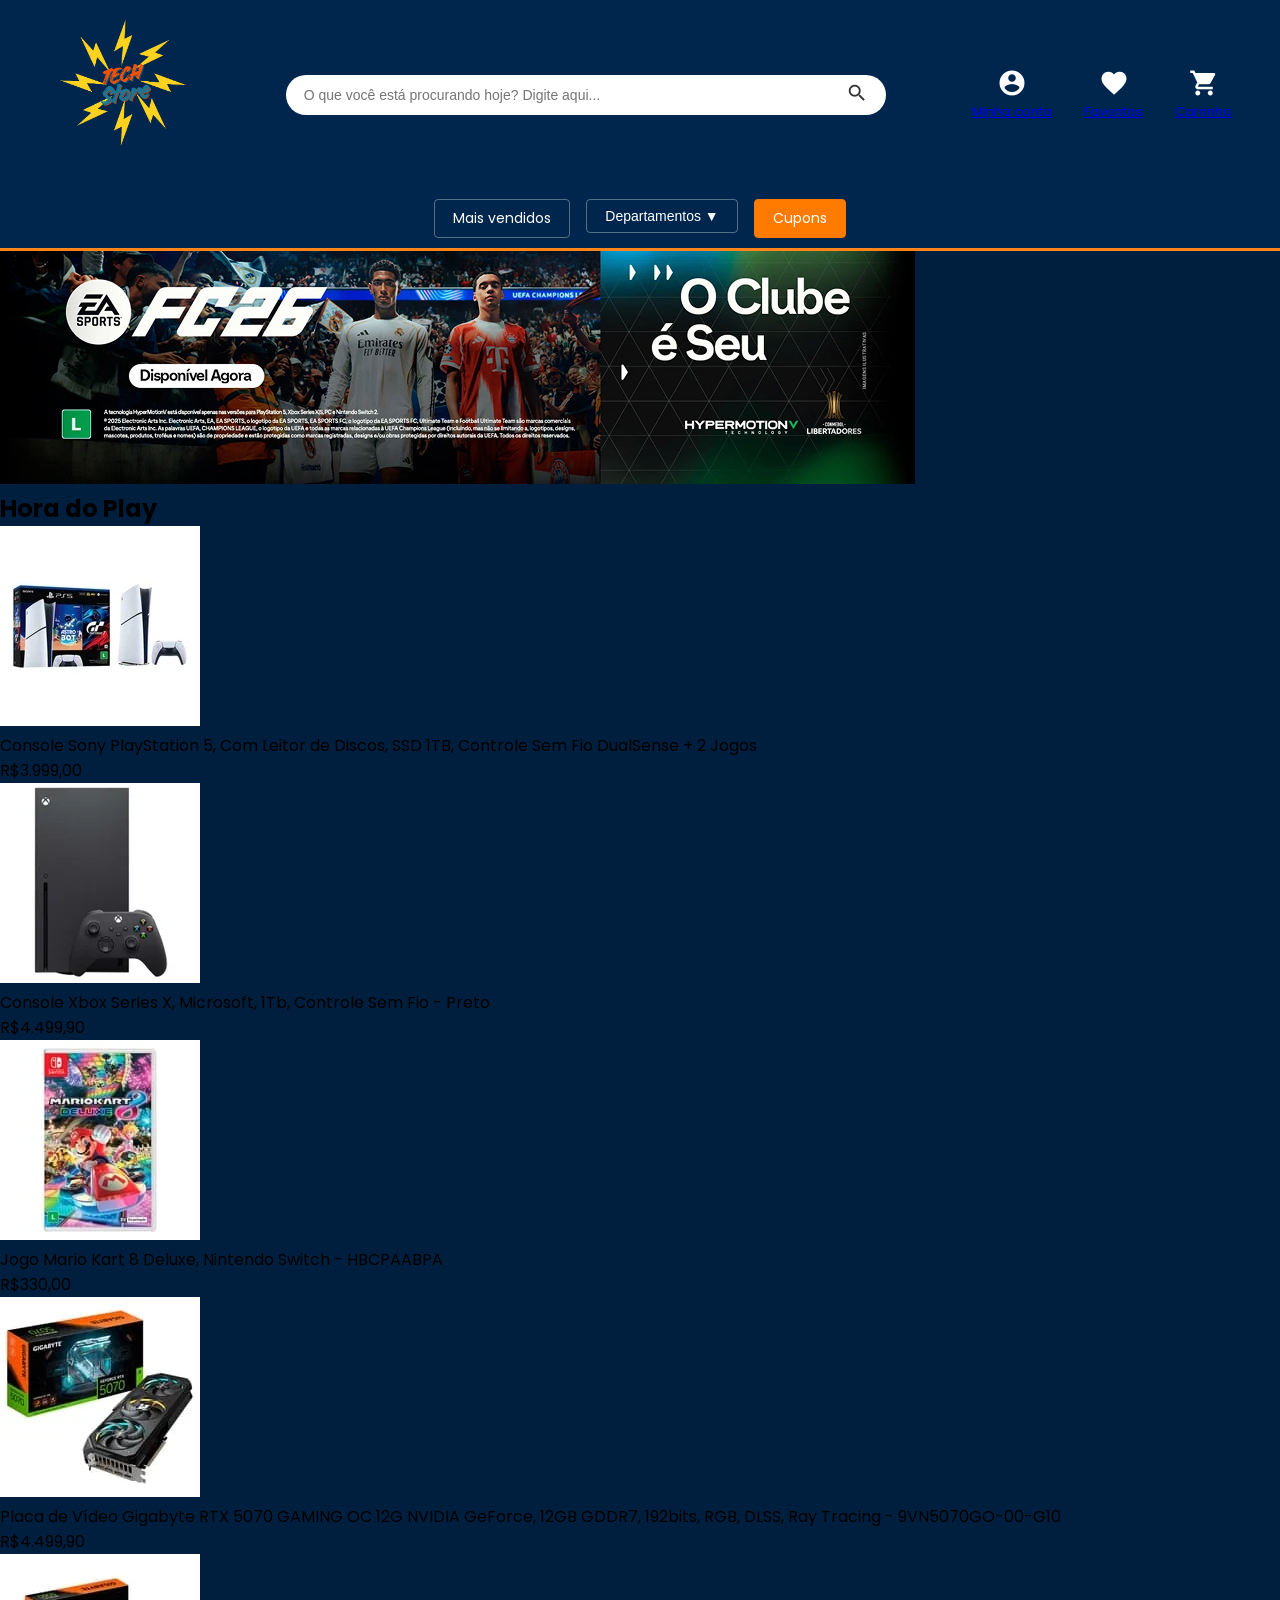
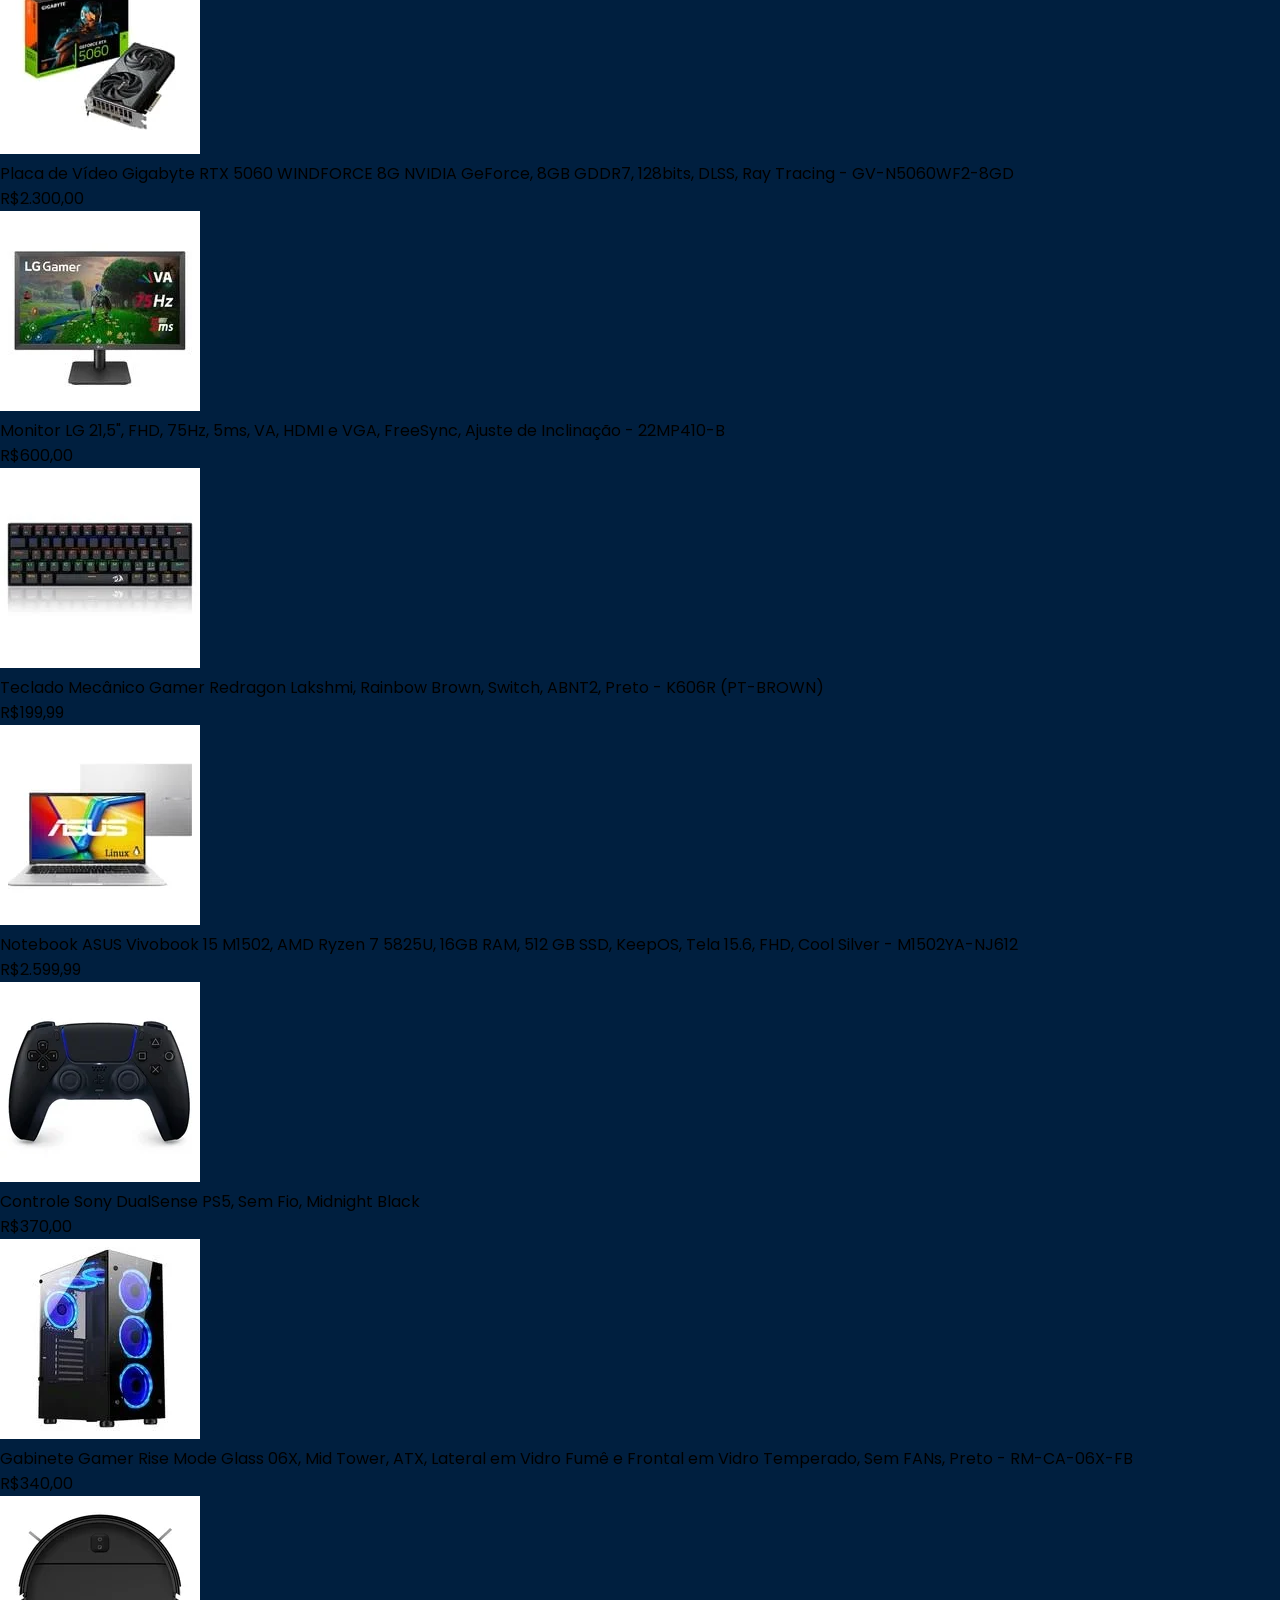
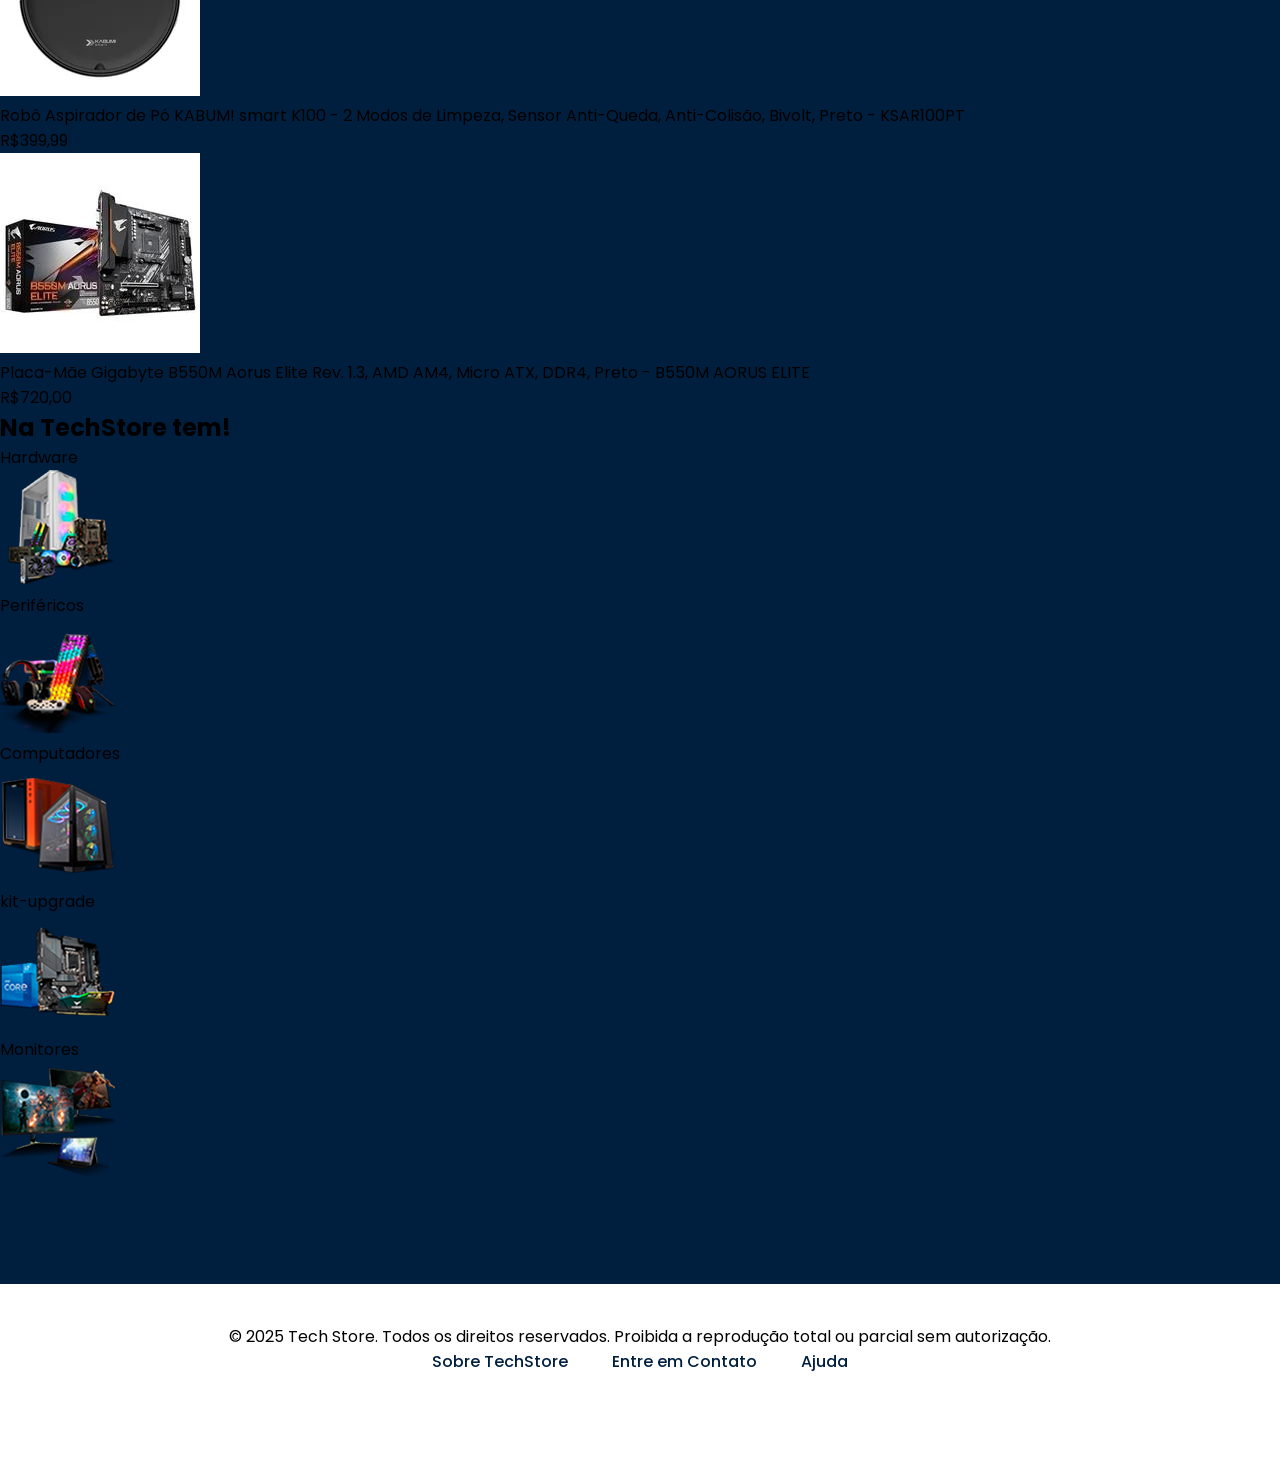
<file: pages/index.html>
<!DOCTYPE html>
<html lang="pt-br">

<head>
    <meta charset="UTF-8">
    <meta name="viewport" content="width=device-width, initial-scale=1.0">
    <link rel="preconnect" href="https://fonts.googleapis.com">
    <link rel="preconnect" href="https://fonts.gstatic.com" crossorigin>
    <link href="https://fonts.googleapis.com/css2?family=Poppins:wght@200;300;400;500;600;700&display=swap"
        rel="stylesheet">
    <link href="https://fonts.googleapis.com/icon?family=Material+Icons" rel="stylesheet" />
    <link rel="stylesheet" href="./index.css" />
    <title>Tech Store</title>
</head>

<body>
    <header>
        <section class="header-container">
            <figure>
                <a href="index.html">
                <img src="../assets/logo.png" alt="Logotipo da TechStore" />
                </a>
            </figure>

            <form class="search-box">
                <input type="search" placeholder="O que você está procurando hoje? Digite aqui..." required>
                <button type="submit">
                    <span class="material-icons">search</span>
                </button>
            </form>

            <div class="icons">
                <div class="icon-item">
                    <span class="material-icons">account_circle</span>
                    <a href="minha-conta.html">Minha conta</a>
                </div>

                <div class="icon-item">
                    <span class="material-icons">favorite</span>
                    <a href="favoritos.html">Favoritos</a>
                </div>

                <div class="icon-item">
                    <span class="material-icons">shopping_cart</span>
                    <a href="carrinho.html">Carrinho</a>
                </div>
            </div>
        </section>

        <nav>
            <section class="nav-container">
                <a href="mais-vendidos.html" class="nav-item">Mais vendidos</a>

                <div class="dropdown">
                    <button class="nav-item dropdown-btn">Departamentos ▼</button>

                    <ul class="dropdown-menu">
                        <li><a href="#">Computadores</a></li>
                        <li><a href="#">Celulares</a></li>
                        <li><a href="#">Acessórios</a></li>
                        <li><a href="#">Periféricos</a></li>
                    </ul>
                </div>

                <a href="#" class="nav-item orange">Cupons</a>
            </section>
        </nav>
    </header>

    <main>
        <section class="banner-container">
            <figure>
                <img src="../assets/fifa.png" alt="Fifa 26" />
            </figure>
        </section>

        <section class="hora-do-play">
            <h1>Hora do Play</h1>

            <ul class="product-grid">

                <li class="product-card">
                    <article>
                        <figure>
                            <img src="../assets/ps5.webp" alt="PlayStation 5" />
                            <figcaption>Console Sony PlayStation 5, Com Leitor de Discos, SSD 1TB, Controle Sem Fio
                                DualSense + 2 Jogos</figcaption>
                        </figure>
                        <p class="price">R$3.999,00</p>
                    </article>
                </li>

                <li class="product-card">
                    <article>
                        <figure>
                            <img src="../assets/xbox.webp" alt="Xbox Series X" />
                            <figcaption>Console Xbox Series X, Microsoft, 1Tb, Controle Sem Fio - Preto</figcaption>
                        </figure>
                        <p class="price">R$4.499,90</p>
                    </article>
                </li>

                <li class="product-card">
                    <article>
                        <figure>
                            <img src="../assets/mariokart.webp" alt="Mario Kart 8 Deluxe" />
                            <figcaption>Jogo Mario Kart 8 Deluxe, Nintendo Switch - HBCPAABPA</figcaption>
                        </figure>
                        <p class="price">R$330,00</p>
                    </article>
                </li>

                <li class="product-card">
                    <article>
                        <figure>
                            <img src="../assets/gpu-rtx5070.webp" alt="Placa de Vídeo Gigabyte RTX 5070" />
                            <figcaption>Placa de Vídeo Gigabyte RTX 5070 GAMING OC 12G NVIDIA GeForce, 12GB GDDR7,
                                192bits, RGB, DLSS, Ray Tracing - 9VN5070GO-00-G10</figcaption>
                        </figure>
                        <p class="price">R$4.499,90</p>
                    </article>
                </li>

                <li class="product-card">
                    <article>
                        <figure>
                            <img src="../assets/gpu-rtx5060.webp" alt="Placa de Vídeo Gigabyte RTX 5060" />
                            <figcaption>Placa de Vídeo Gigabyte RTX 5060 WINDFORCE 8G NVIDIA GeForce, 8GB GDDR7,
                                128bits, DLSS, Ray Tracing - GV-N5060WF2-8GD</figcaption>
                        </figure>
                        <p class="price">R$2.300,00</p>
                    </article>
                </li>

                <li class="product-card">
                    <article>
                        <figure>
                            <img src="../assets/monitor-lg.webp" alt="Monitor LG 21,5">
                            <figcaption>Monitor LG 21,5", FHD, 75Hz, 5ms, VA, HDMI e VGA, FreeSync, Ajuste de Inclinação
                                - 22MP410-B</figcaption>
                        </figure>
                        <p class="price">R$600,00</p>
                    </article>
                </li>

                <li class="product-card">
                    <article>
                        <figure>
                            <img src="../assets/teclado-redragon.webp" alt="Teclado Mecânico Gamer Redragon">
                            <figcaption>Teclado Mecânico Gamer Redragon Lakshmi, Rainbow Brown, Switch, ABNT2, Preto -
                                K606R (PT-BROWN)</figcaption>
                        </figure>
                        <p class="price">R$199,99</p>
                    </article>
                </li>

                <li class="product-card">
                    <article>
                        <figure>
                            <img src="../assets/asus.webp" alt="Notebook Asus">
                            <figcaption>Notebook ASUS Vivobook 15 M1502, AMD Ryzen 7 5825U, 16GB RAM, 512 GB SSD,
                                KeepOS, Tela 15.6, FHD, Cool Silver - M1502YA-NJ612</figcaption>
                        </figure>
                        <p class="price">R$2.599,99</p>
                    </article>
                </li>

                <li class="product-card">
                    <article>
                        <figure>
                            <img src="../assets/controle-ps5.webp" alt="Controle ps5">
                            <figcaption>Controle Sony DualSense PS5, Sem Fio, Midnight Black</figcaption>
                        </figure>
                        <p class="price">R$370,00</p>
                    </article>
                </li>

                <li class="product-card">
                    <article>
                        <figure>
                            <img src="../assets/gabinete-gamer.webp" alt="gabinete gamer ">
                            <figcaption>Gabinete Gamer Rise Mode Glass 06X, Mid Tower, ATX, Lateral em Vidro Fumê e
                                Frontal em Vidro Temperado, Sem FANs, Preto - RM-CA-06X-FB</figcaption>
                        </figure>
                        <p class="price">R$340,00</p>
                    </article>
                </li>

                <li class="product-card">
                    <article>
                        <figure>
                            <img src="../assets/robo-aspirador.webp" alt="Robô aspirador de pó">
                            <figcaption>Robô Aspirador de Pó KABUM! smart K100 - 2 Modos de Limpeza, Sensor Anti-Queda,
                                Anti-Colisão, Bivolt, Preto - KSAR100PT</figcaption>
                        </figure>
                        <p class="price">R$399,99</p>
                    </article>
                </li>

                <li class="product-card">
                    <article>
                        <figure>
                            <img src="../assets/placa-mae.webp" alt="Placa mãe Gigabyte">
                            <figcaption>Placa-Mãe Gigabyte B550M Aorus Elite Rev. 1.3, AMD AM4, Micro ATX, DDR4, Preto -
                                B550M AORUS ELITE</figcaption>
                        </figure>
                        <p class="price">R$720,00</p>
                    </article>
                </li>

            </ul>
        </section>

        <section class="techstore">
            <h2>Na TechStore tem!</h2>

            <ul class="product-grid">

                <li class="categoria-card">
                    <article>
                        <p class="name">Hardware</p>
                        <figure>
                            <a href="">
                                <img src="../assets/hardware.png" alt="Hardware" />
                            </a>
                        </figure>
                    </article>
                </li>

                <li class="categoria-card">
                    <article>
                        <p class="name">Periféricos</p>
                        <figure>
                            <a href="">
                                <img src="../assets/perifericos.png" alt="Periféricos" />
                            </a>
                        </figure>
                    </article>
                </li>

                <li class="categoria-card">
                    <article>
                        <p class="name">Computadores</p>
                        <figure>
                            <a href="">
                                <img src="../assets/computadores.png" alt="computadores" />
                            </a>
                        </figure>
                    </article>
                </li>

                <li class="categoria-card">
                    <article>
                        <p class="name">kit-upgrade</p>
                        <figure>
                            <a href="">
                                <img src="../assets/kit-upgrade.png" alt="kit-upgrade" />
                            </a>
                        </figure>
                    </article>
                </li>

                <li class="categoria-card">
                    <article>
                        <p class="name">Monitores</p>
                        <figure>
                            <a href="">
                                <img src="../assets/monitores.png" alt="monitores" />
                            </a>
                        </figure>
                    </article>
                </li>
    </main>

    <footer>
        <section class="footer-container">
            <p>© 2025 Tech Store. Todos os direitos reservados. Proibida a reprodução total ou parcial sem autorização.
            </p>
            <a href="sobre.html">Sobre TechStore</a>
            <a href="contato.html">Entre em Contato</a>
            <a href="ajuda.html">Ajuda</a>
        </section>
    </footer>

</body>

</html>
</file>
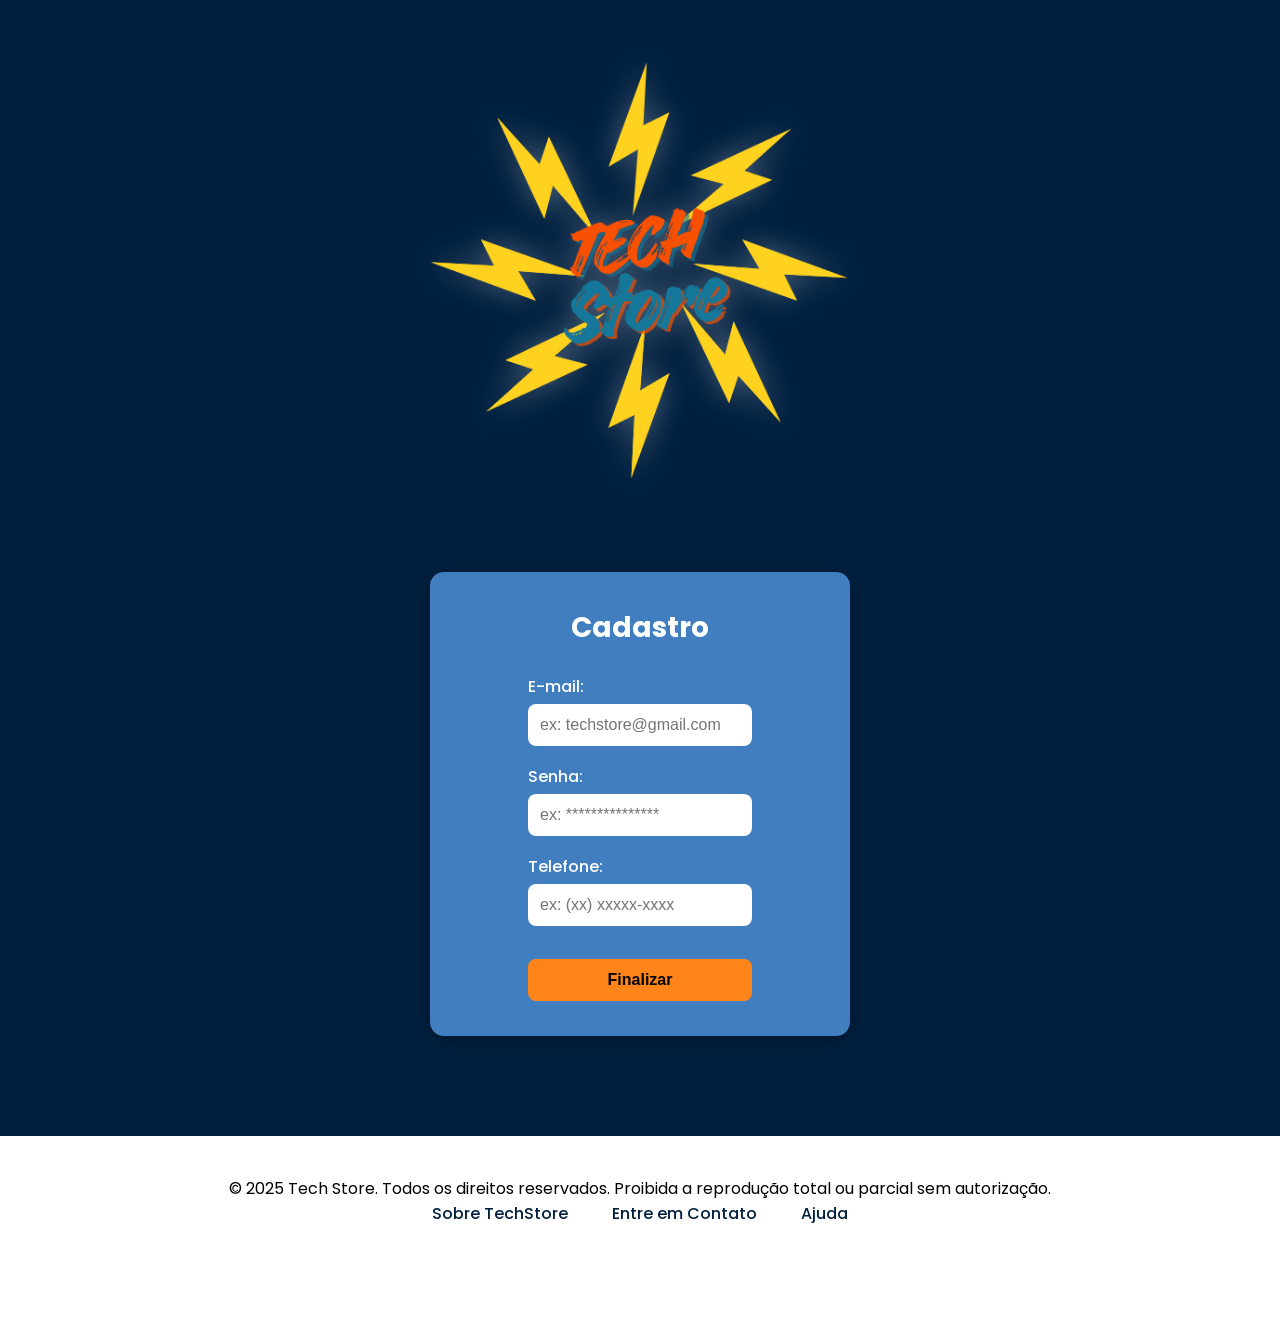
<file: pages/cadastro.html>
<!DOCTYPE html>
<html lang="pt-br">

<head>
    <meta charset="UTF-8">
    <meta name="viewport" content="width=device-width, initial-scale=1.0">
    <link rel="preconnect" href="https://fonts.googleapis.com">
    <link rel="preconnect" href="https://fonts.gstatic.com" crossorigin>
    <link href="https://fonts.googleapis.com/css2?family=Poppins:wght@200;300;400;500;600;700&display=swap"
        rel="stylesheet">
    <link rel="stylesheet" href="./cadastro.css" />
    <title>Tech Store</title>
</head>

<body>
    <main>
        <section class="logo">
            <figure>
                <img src="../assets/logo.png" alt="Logotipo da TechStore" />
            </figure>
        </section>

        <section class="container">
            <section class="form">
                <h1>Cadastro</h1>

                <form action="" method="post">
                    <div class="campo">
                        <label for="email">E-mail:</label>
                        <input type="email" id="email" name="usuario_email" placeholder="ex: techstore@gmail.com"
                            autocomplete="email" required />
                    </div>

                    <div class="campo">
                        <label for="password">Senha:</label>
                        <input type="password" id="password" name="usuario_senha" placeholder="ex: ***************"
                            autocomplete="new-password" required />
                    </div>

                    <div class="campo">
                        <label for="telefone">Telefone:</label>
                        <input type="tel" id="telefone" name="usuario_telefone" placeholder="ex: (xx) xxxxx-xxxx" />
                    </div>

                    <a href="login.html">
                        <button class="btn" type="button">Finalizar</button>
                    </a>
                </form>
            </section>
        </section>
    </main>

    <footer>
        <section class="footer-container">
            <p>© 2025 Tech Store. Todos os direitos reservados. Proibida a reprodução total ou parcial sem autorização.</p>
            <a href="sobre.html">Sobre TechStore</a>
            <a href="contato.html">Entre em Contato</a>
            <a href="ajuda.html">Ajuda</a>
        </section>
    </footer>
</body>

</html>
</file>
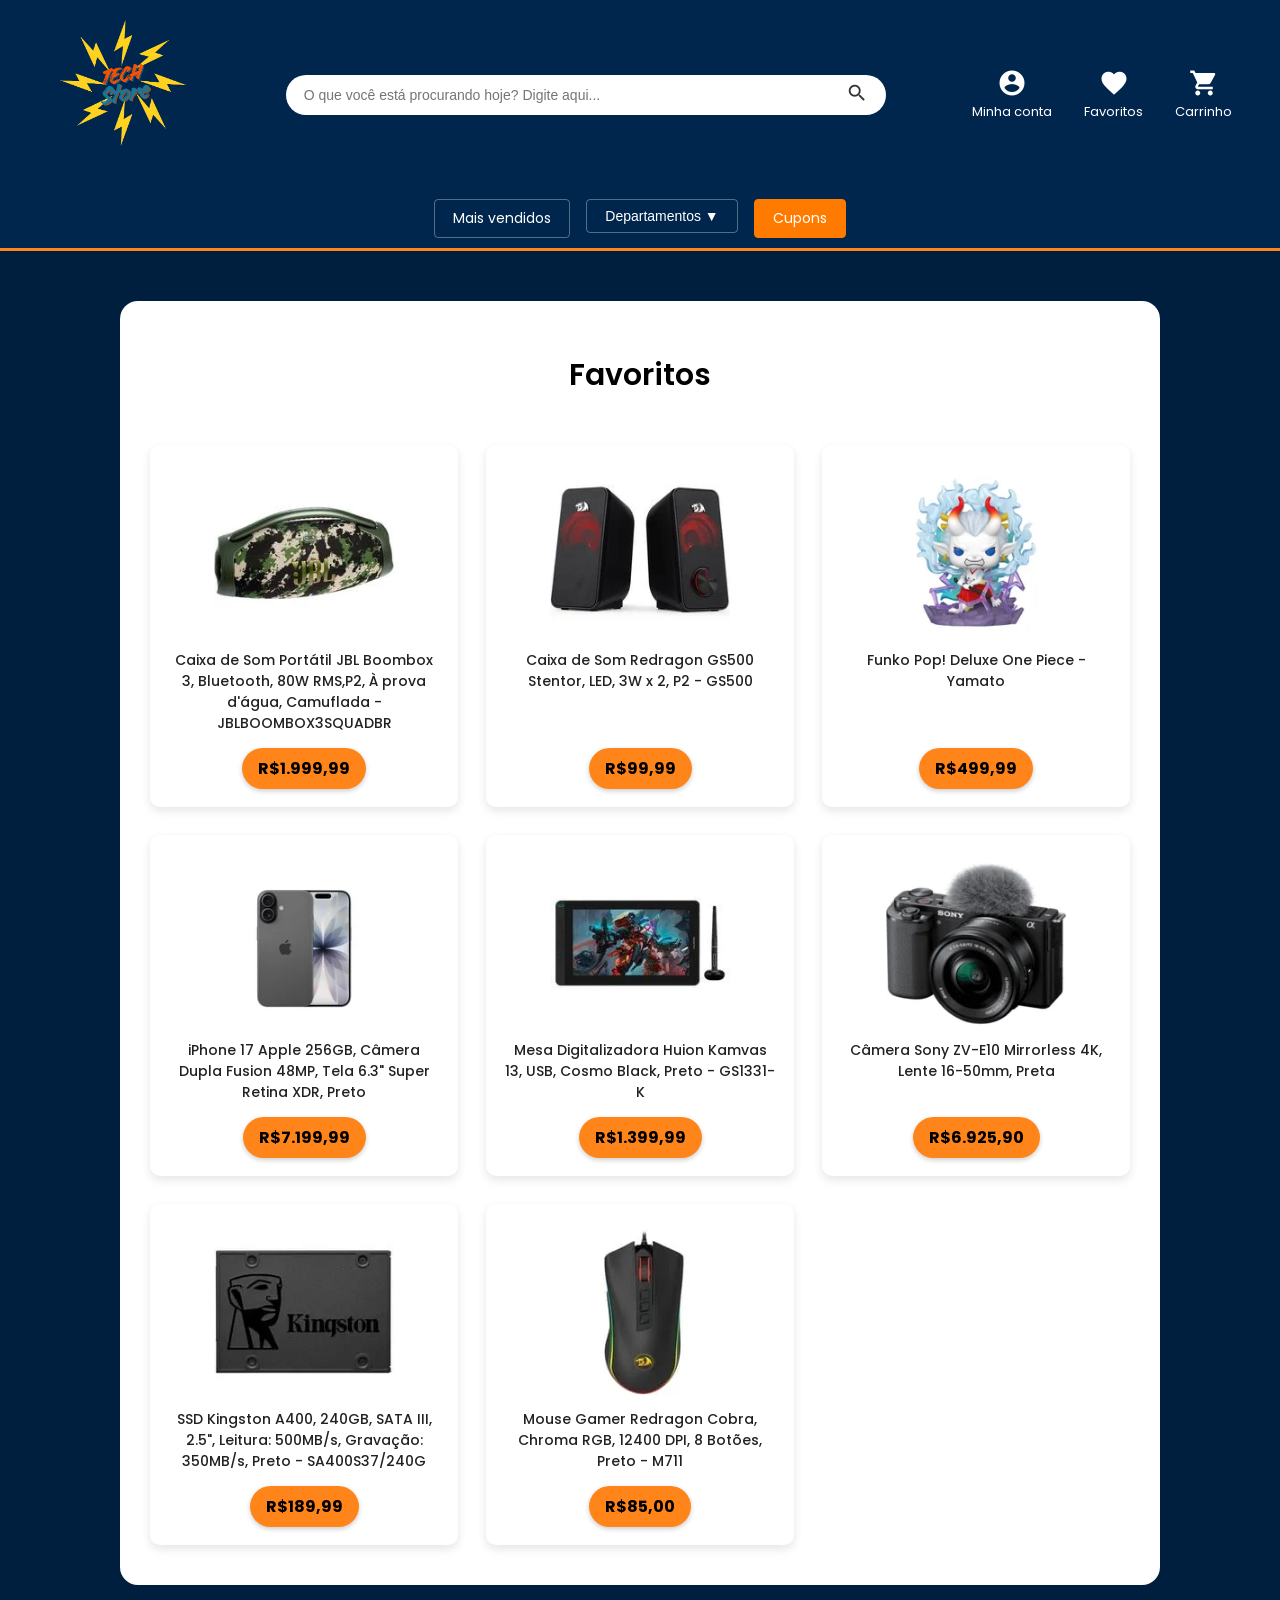
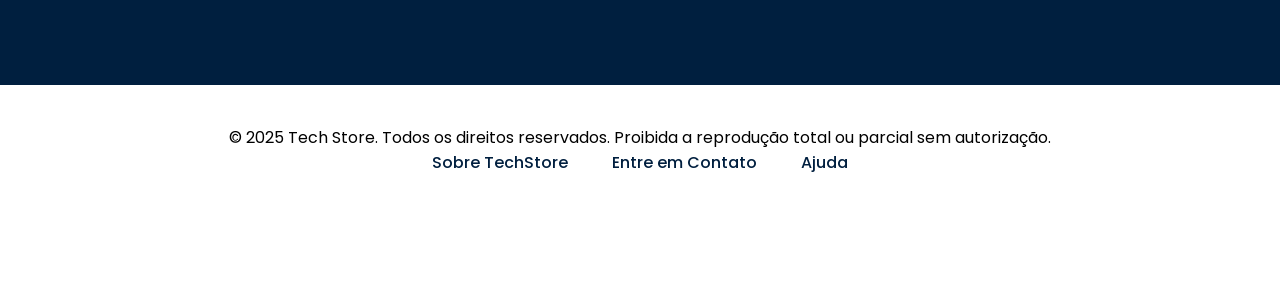
<file: pages/favoritos.html>
<!DOCTYPE html>
<html lang="pt-br">

<head>
    <meta charset="UTF-8">
    <meta name="viewport" content="width=device-width, initial-scale=1.0">
    <link rel="preconnect" href="https://fonts.googleapis.com">
    <link rel="preconnect" href="https://fonts.gstatic.com" crossorigin>
    <link href="https://fonts.googleapis.com/css2?family=Poppins:wght@200;300;400;500;600;700&display=swap"
        rel="stylesheet">
    <link href="https://fonts.googleapis.com/icon?family=Material+Icons" rel="stylesheet" />
    <link rel="stylesheet" href="./favoritos.css" />
    <title>Tech Store</title>
</head>

<body>
    <header>
        <section class="header-container">
            <figure>
                <a href="index.html">
                <img src="../assets/logo.png" alt="Logotipo da TechStore" />
                </a>
            </figure>

            <form class="search-box">
                <input type="search" placeholder="O que você está procurando hoje? Digite aqui..." required>
                <button type="submit">
                    <span class="material-icons">search</span>
                </button>
            </form>

            <div class="icons">
                <div class="icon-item">
                    <span class="material-icons">account_circle</span>
                    <a href="minha-conta.html">Minha conta</a>
                </div>

                <div class="icon-item">
                    <span class="material-icons">favorite</span>
                    <a href="favoritos.html">Favoritos</a>
                </div>

                <div class="icon-item">
                    <span class="material-icons">shopping_cart</span>
                    <a href="carrinho.html">Carrinho</a>
                </div>
            </div>
        </section>

        <nav>
            <section class="nav-container">
                <a href="mais-vendidos.html" class="nav-item">Mais vendidos</a>

                <div class="dropdown">
                    <button class="nav-item dropdown-btn">Departamentos ▼</button>

                    <ul class="dropdown-menu">
                        <li><a href="#">Computadores</a></li>
                        <li><a href="#">Celulares</a></li>
                        <li><a href="#">Acessórios</a></li>
                        <li><a href="#">Periféricos</a></li>
                    </ul>
                </div>

                <a href="#" class="nav-item orange">Cupons</a>
            </section>
        </nav>
    </header>

    <main>
        <section class="favoritos">
            <h1>Favoritos</h1>

            <ul class="product-grid">

                <li class="product-card">
                    <article>
                        <figure>
                            <img src="../assets/caixa-de-som-jbl.webp" alt="Caixa de som JBL" />
                            <figcaption>Caixa de Som Portátil JBL Boombox 3, Bluetooth, 80W RMS,P2, À prova d'água,
                                Camuflada - JBLBOOMBOX3SQUADBR</figcaption>
                        </figure>
                        <p class="price">R$1.999,99</p>
                    </article>
                </li>

                <li class="product-card">
                    <article>
                        <figure>
                            <img src="../assets/caixa-de-som-redragon.webp" alt="Caixa de som Redragon" />
                            <figcaption>Caixa de Som Redragon GS500 Stentor, LED, 3W x 2, P2 - GS500</figcaption>
                        </figure>
                        <p class="price">R$99,99</p>
                    </article>
                </li>

                <li class="product-card">
                    <article>
                        <figure>
                            <img src="../assets/funko-pop-yamato.webp" alt="Funko pop Yamato" />
                            <figcaption>Funko Pop! Deluxe One Piece - Yamato</figcaption>
                        </figure>
                        <p class="price">R$499,99</p>
                    </article>
                </li>

                <li class="product-card">
                    <article>
                        <figure>
                            <img src="../assets/iphone-17.webp" alt="Iphone 17" />
                            <figcaption>iPhone 17 Apple 256GB, Câmera Dupla Fusion 48MP, Tela 6.3" Super Retina XDR, Preto</figcaption>
                        </figure>
                        <p class="price">R$7.199,99</p>
                    </article>
                </li>

                <li class="product-card">
                    <article>
                        <figure>
                            <img src="../assets/mesa-digitalizadora.webp" alt="Mesa digitalizadora" />
                            <figcaption>Mesa Digitalizadora Huion Kamvas 13, USB, Cosmo Black, Preto - GS1331-K</figcaption>
                        </figure>
                        <p class="price">R$1.399,99</p>
                    </article>
                </li>

                <li class="product-card">
                    <article>
                        <figure>
                            <img src="../assets/camera.webp" alt="Mesa digitalizadora" />
                            <figcaption>Câmera Sony ZV-E10 Mirrorless 4K, Lente 16-50mm, Preta</figcaption>
                        </figure>
                        <p class="price">R$6.925,90</p>
                    </article>
                </li>

                <li class="product-card">
                    <article>
                        <figure>
                            <img src="../assets/ssd.webp" alt="SSD Kingston" />
                            <figcaption>SSD Kingston A400, 240GB, SATA III, 2.5", Leitura: 500MB/s, Gravação: 350MB/s, Preto - SA400S37/240G</figcaption>
                        </figure>
                        <p class="price">R$189,99</p>
                    </article>
                </li>

                <li class="product-card">
                    <article>
                        <figure>
                            <img src="../assets/mouse.webp" alt="Mouse Gamer Redragon" />
                            <figcaption>Mouse Gamer Redragon Cobra, Chroma RGB, 12400 DPI, 8 Botões, Preto - M711</figcaption>
                        </figure>
                        <p class="price">R$85,00</p>
                    </article>
                </li>
    </main>

    <footer>
        <section class="footer-container">
            <p>© 2025 Tech Store. Todos os direitos reservados. Proibida a reprodução total ou parcial sem autorização.
            </p>
            <a href="sobre.html">Sobre TechStore</a>
            <a href="contato.html">Entre em Contato</a>
            <a href="ajuda.html">Ajuda</a>
        </section>
    </footer>

</body>

</html>
</file>
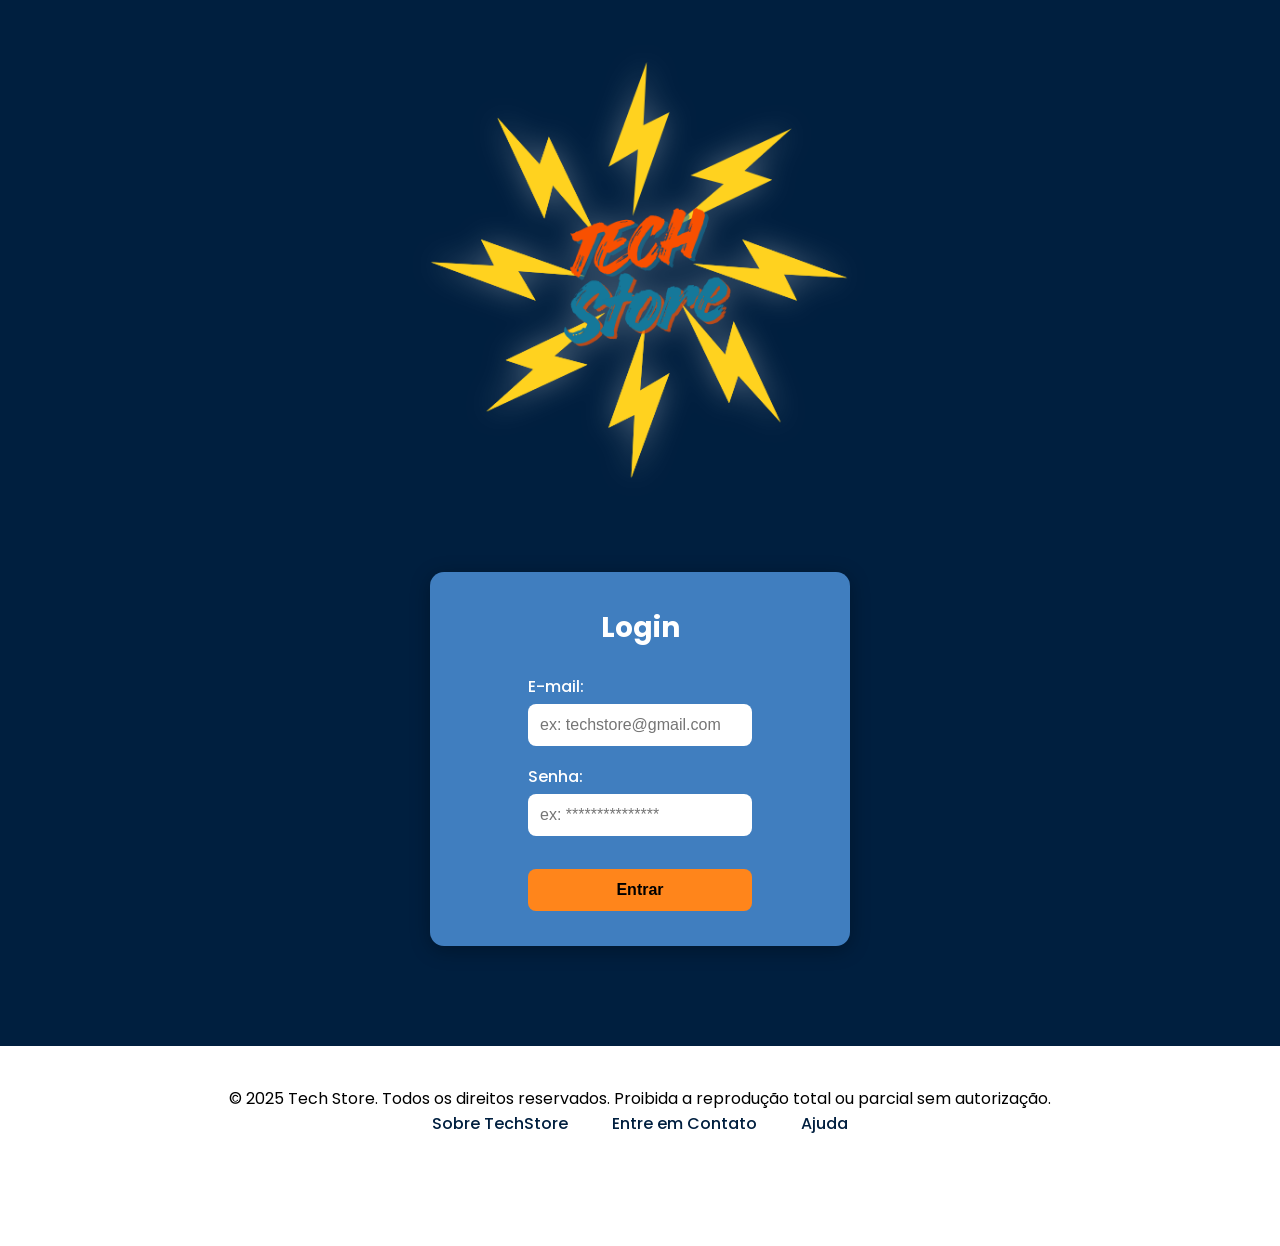
<file: pages/login.html>
<!DOCTYPE html>
<html lang="pt-br">

<head>
    <meta charset="UTF-8">
    <meta name="viewport" content="width=device-width, initial-scale=1.0">
    <link rel="preconnect" href="https://fonts.googleapis.com">
    <link rel="preconnect" href="https://fonts.gstatic.com" crossorigin>
    <link href="https://fonts.googleapis.com/css2?family=Poppins:wght@200;300;400;500;600;700&display=swap"
        rel="stylesheet">
    <link rel="stylesheet" href="./login.css" />
    <title>Tech Store</title>
</head>

<body>
    <main>
        <section class="logo">
            <figure>
                <img src="../assets/logo.png" alt="Logotipo da TechStore" />
            </figure>
        </section>

        <section class="container">
            <section class="form">
                <h1>Login</h1>

                <form action="" method="post">
                    <div class="campo">
                        <label for="email">E-mail:</label>
                        <input type="email" id="email" name="usuario_email" placeholder="ex: techstore@gmail.com"
                            autocomplete="email" required />
                    </div>

                    <div class="campo">
                        <label for="password">Senha:</label>
                        <input type="password" id="password" name="usuario_senha" placeholder="ex: ***************"
                            autocomplete="new-password" required />
                    </div>

                    <a href="index.html" rel="noopener noreferrer">
                        <button class="btn" type="button">Entrar</button>
                    </a>
                </form>
            </section>
        </section>
    </main>

    <footer>
        <section class="footer-container">
            <p>© 2025 Tech Store. Todos os direitos reservados. Proibida a reprodução total ou parcial sem autorização.</p>
            <a href="sobre.html">Sobre TechStore</a>
            <a href="contato.html">Entre em Contato</a>
            <a href="ajuda.html">Ajuda</a>
        </section>
    </footer>
</body>

</html>
</file>
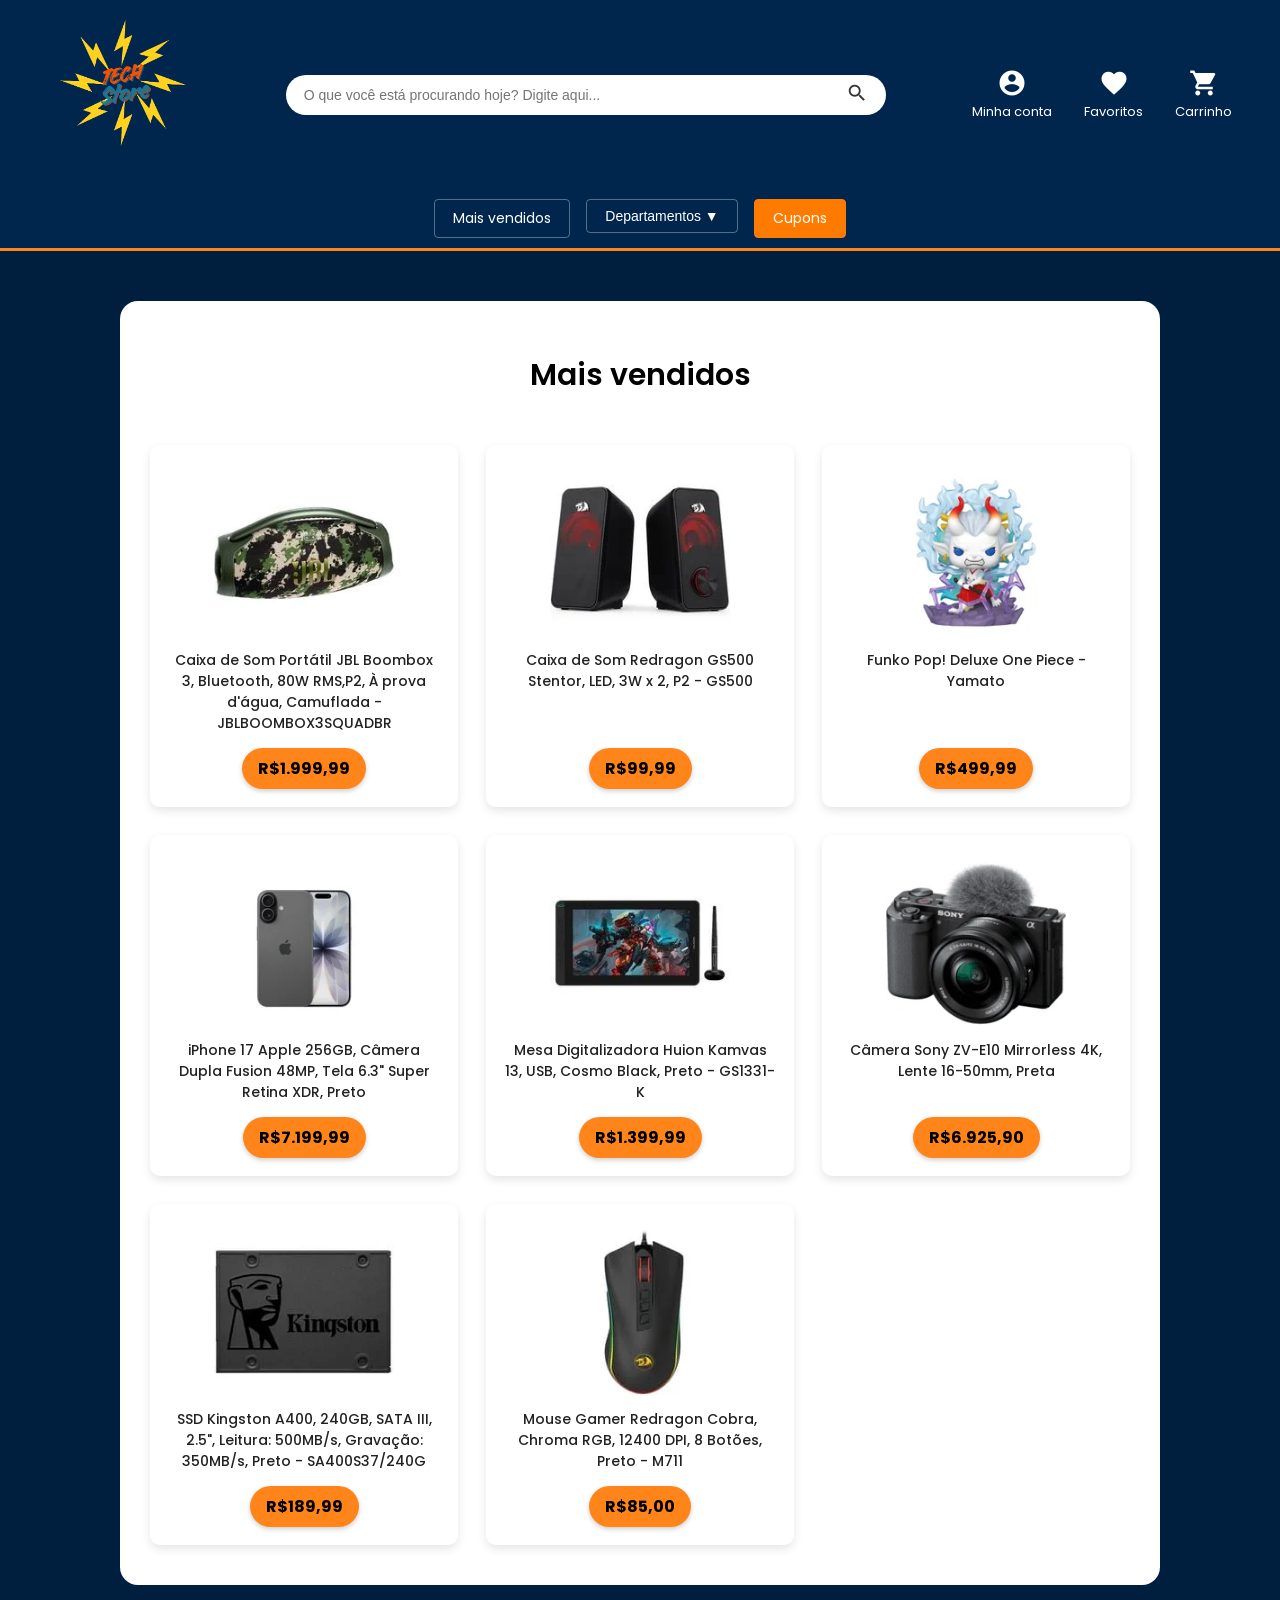
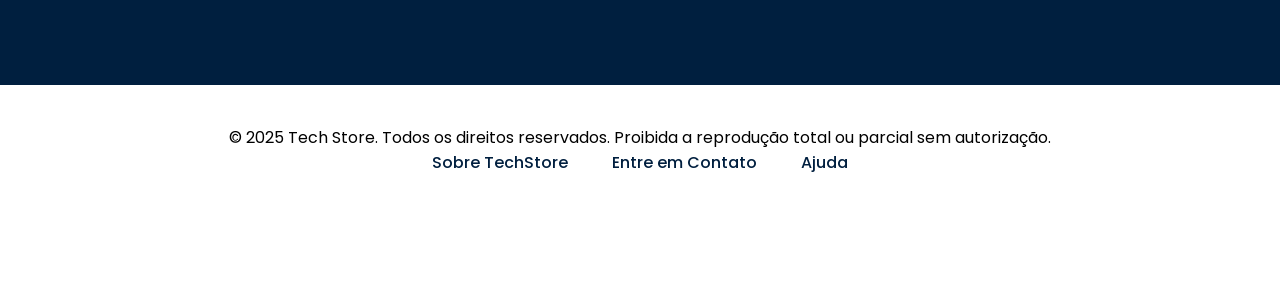
<file: pages/mais-vendidos.html>
<!DOCTYPE html>
<html lang="pt-br">

<head>
    <meta charset="UTF-8">
    <meta name="viewport" content="width=device-width, initial-scale=1.0">
    <link rel="preconnect" href="https://fonts.googleapis.com">
    <link rel="preconnect" href="https://fonts.gstatic.com" crossorigin>
    <link href="https://fonts.googleapis.com/css2?family=Poppins:wght@200;300;400;500;600;700&display=swap"
        rel="stylesheet">
    <link href="https://fonts.googleapis.com/icon?family=Material+Icons" rel="stylesheet" />
    <link rel="stylesheet" href="./mais-vendidos.css" />
    <title>Tech Store</title>
</head>

<body>
    <header>
        <section class="header-container">
            <figure>
                <a href="index.html">
                    <img src="../assets/logo.png" alt="Logotipo da TechStore" />
                </a>
            </figure>

            <form class="search-box">
                <input type="search" placeholder="O que você está procurando hoje? Digite aqui..." required>
                <button type="submit">
                    <span class="material-icons">search</span>
                </button>
            </form>

            <div class="icons">
                <div class="icon-item">
                    <span class="material-icons">account_circle</span>
                    <a href="minha-conta.html">Minha conta</a>
                </div>

                <div class="icon-item">
                    <span class="material-icons">favorite</span>
                    <a href="favoritos.html">Favoritos</a>
                </div>

                <div class="icon-item">
                    <span class="material-icons">shopping_cart</span>
                    <a href="carrinho.html">Carrinho</a>
                </div>
            </div>
        </section>

        <nav>
            <section class="nav-container">
                <a href="mais-vendidos.html" class="nav-item">Mais vendidos</a>

                <div class="dropdown">
                    <button class="nav-item dropdown-btn">Departamentos ▼</button>

                    <ul class="dropdown-menu">
                        <li><a href="#">Computadores</a></li>
                        <li><a href="#">Celulares</a></li>
                        <li><a href="#">Acessórios</a></li>
                        <li><a href="#">Periféricos</a></li>
                    </ul>
                </div>

                <a href="#" class="nav-item orange">Cupons</a>
            </section>
        </nav>
    </header>

    <main>
        <section class="mais-vendidos">
            <h1>Mais vendidos</h1>

            <ul class="product-grid">

                <li class="product-card">
                    <article>
                        <figure>
                            <img src="../assets/caixa-de-som-jbl.webp" alt="Caixa de som JBL" />
                            <figcaption>Caixa de Som Portátil JBL Boombox 3, Bluetooth, 80W RMS,P2, À prova d'água,
                                Camuflada - JBLBOOMBOX3SQUADBR</figcaption>
                        </figure>
                        <p class="price">R$1.999,99</p>
                    </article>
                </li>

                <li class="product-card">
                    <article>
                        <figure>
                            <img src="../assets/caixa-de-som-redragon.webp" alt="Caixa de som Redragon" />
                            <figcaption>Caixa de Som Redragon GS500 Stentor, LED, 3W x 2, P2 - GS500</figcaption>
                        </figure>
                        <p class="price">R$99,99</p>
                    </article>
                </li>

                <li class="product-card">
                    <article>
                        <figure>
                            <img src="../assets/funko-pop-yamato.webp" alt="Funko pop Yamato" />
                            <figcaption>Funko Pop! Deluxe One Piece - Yamato</figcaption>
                        </figure>
                        <p class="price">R$499,99</p>
                    </article>
                </li>

                <li class="product-card">
                    <article>
                        <figure>
                            <img src="../assets/iphone-17.webp" alt="Iphone 17" />
                            <figcaption>iPhone 17 Apple 256GB, Câmera Dupla Fusion 48MP, Tela 6.3" Super Retina XDR,
                                Preto</figcaption>
                        </figure>
                        <p class="price">R$7.199,99</p>
                    </article>
                </li>

                <li class="product-card">
                    <article>
                        <figure>
                            <img src="../assets/mesa-digitalizadora.webp" alt="Mesa digitalizadora" />
                            <figcaption>Mesa Digitalizadora Huion Kamvas 13, USB, Cosmo Black, Preto - GS1331-K
                            </figcaption>
                        </figure>
                        <p class="price">R$1.399,99</p>
                    </article>
                </li>

                <li class="product-card">
                    <article>
                        <figure>
                            <img src="../assets/camera.webp" alt="Mesa digitalizadora" />
                            <figcaption>Câmera Sony ZV-E10 Mirrorless 4K, Lente 16-50mm, Preta</figcaption>
                        </figure>
                        <p class="price">R$6.925,90</p>
                    </article>
                </li>

                <li class="product-card">
                    <article>
                        <figure>
                            <img src="../assets/ssd.webp" alt="SSD Kingston" />
                            <figcaption>SSD Kingston A400, 240GB, SATA III, 2.5", Leitura: 500MB/s, Gravação: 350MB/s,
                                Preto - SA400S37/240G</figcaption>
                        </figure>
                        <p class="price">R$189,99</p>
                    </article>
                </li>

                <li class="product-card">
                    <article>
                        <figure>
                            <img src="../assets/mouse.webp" alt="Mouse Gamer Redragon" />
                            <figcaption>Mouse Gamer Redragon Cobra, Chroma RGB, 12400 DPI, 8 Botões, Preto - M711
                            </figcaption>
                        </figure>
                        <p class="price">R$85,00</p>
                    </article>
                </li>
    </main>

    <footer>
        <section class="footer-container">
            <p>© 2025 Tech Store. Todos os direitos reservados. Proibida a reprodução total ou parcial sem autorização.
            </p>
            <a href="sobre.html">Sobre TechStore</a>
            <a href="contato.html">Entre em Contato</a>
            <a href="ajuda.html">Ajuda</a>
        </section>
    </footer>

</body>

</html>
</file>
<file: pages/index.css>
* {
    margin: 0;
    padding: 0;
    box-sizing: border-box;
}


body {
    background: #001F3F;
    font-family: "Poppins", sans-serif;
}


header {
    background: #00264d; 
    border-bottom: 3px solid #FF851B; 
}


.header-container {
    display: flex;
    justify-content: space-between;
    align-items: center;
    padding: 1rem 3rem;
}


.header-container img {
    height: 150px;
    width: auto;
}


.search-box {
    display: flex;
    flex: 1;
    max-width: 600px;
    margin: 0 3rem;
}


.search-box input {
    flex: 1;
    padding: 12px 18px;
    border: none;
    border-radius: 50px 0 0 50px;
    outline: none;
    font-size: 14px;
}


.search-box button {
    background: white;
    border: none;
    padding: 0 18px;
    border-radius: 0 50px 50px 0;
    cursor: pointer;
}


.search-box button .material-icons {
    font-size: 22px;
    color: #333;
}


.icons {
    display: flex;
    gap: 2rem;
}


.icon-item {
    display: flex;
    flex-direction: column;
    align-items: center;
    color: white;
    font-size: 13px;
}


.icon-item .material-icons {
    font-size: 30px;
    margin-bottom: 4px;
}


.nav-container {
    display: flex;
    justify-content: center;
    gap: 1rem;
    padding: 10px 3rem;
    background: #00264d;
}


.nav-item {
    padding: 8px 18px;
    border: 1px solid #ffffff55;
    border-radius: 4px;
    color: white;
    text-decoration: none;
    font-size: 14px;
}


.nav-item:hover {
    background: #ffffff22;
}


.nav-item.orange {
    background: #ff7b00;
    border-color: #ff7b00;
}


.dropdown {
    position: relative;
}


.dropdown-btn {
    padding: 8px 18px;
    border: 1px solid #ffffff55;
    background: transparent;
    color: white;
    font-size: 14px;
    border-radius: 4px;
    cursor: pointer;
}


.dropdown:hover .dropdown-btn {
    background: #ffffff22;
}


.dropdown-menu {
    position: absolute;
    top: 110%;
    left: 0;
    background: #002D5E;
    list-style: none;
    padding: 0;
    width: 180px;
    border-radius: 4px;
    border: 1px solid #ffffff33;
    opacity: 0;
    pointer-events: none;
    transform: translateY(5px);
    transition: 0.25s ease;
}


.dropdown:hover .dropdown-menu {
    opacity: 1;
    pointer-events: auto;
    transform: translateY(0);
}


.dropdown-menu li a {
    display: block;
    padding: 12px;
    text-decoration: none;
    color: white;
    font-size: 14px;
}


.dropdown-menu li a:hover {
    background: #ffffff22;
}


footer {
    background-color: #FFFFFF;
    height: 200px;
    width: 100%;
    margin-top: 100px;
    padding: 40px 0px;
    text-align: center;
}


footer a {
    color: #001F3F;
    text-decoration: none;
    font-weight: 500;
    margin: 10 12px;
    padding: 20px;
    transition: color 0.3s;
}
</file>
<file: pages/cadastro.css>
* {
    margin: 0;
    padding: 0;
    box-sizing: border-box;
}


body {
    background-color: #001F3F;
    font-family: "Poppins", sans-serif;
    display: flex;
    flex-direction: column;
    align-items: center;
}


.logo {
    width: 100%;
    margin-top: 50px;
    display: flex;
    justify-content: center;
    align-items: center;
}


.logo img {
    width: 500px;
    height: auto;
    filter: drop-shadow(0 0 15px rgba(255, 255, 255, 0.3));
    transition: transform 0.3s;
}


.logo img:hover {
    transform: scale(1.05);
}


.container {
    width: 100%;
    margin-top: 20px;
    display: flex;
    justify-content: center;
    align-items: center;
}


.form {
    background-color: #407EBF;
    width: 90%;
    max-width: 420px;
    padding: 35px 25px;
    border-radius: 14px;
    box-shadow: 0 4px 20px rgba(0, 0, 0, 0.3);
    display: flex;
    flex-direction: column;
    align-items: center;
}


.form h1 {
    font-size: 28px;
    margin-bottom: 25px;
    color: #FFFFFF;
}


.form label {
    width: 100%;
    margin-bottom: 5px;
    display: block;
    font-weight: 500;
    text-align: left;
    color: #fff;
}


.form input {
    width: 100%;
    padding: 12px;
    border: none;
    border-radius: 8px;
    margin-bottom: 18px;
    font-size: 16px;
    background-color: #ffffff;
    color: #001F3F;
    outline: none;
    transition: 0.3s;
}


.form input:focus {
    box-shadow: 0 0 5px 2px rgba(255, 133, 27, 0.5);
}


.btn {
    background-color: #FF851B;
    color: #000000;
    border: none;
    border-radius: 8px;
    margin-top: 15px;
    padding: 12px 20px;
    font-size: 16px;
    font-weight: 600;
    cursor: pointer;
    transition: background-color 0.3s, transform 0.2s;
    width: 100%;
}


.btn:hover {
    background-color: #e67100;
    transform: scale(1.03);
}


footer {
    background-color: #FFFFFF;
    height: 200px;
    width: 100%;
    margin-top: 100px;
    padding: 40px 0px;
    text-align: center;
}


footer a {
    color: #001F3F;
    text-decoration: none;
    font-weight: 500;
    margin: 10 12px;
    padding: 20px;
    transition: color 0.3s;
}
</file>
<file: pages/favoritos.css>
* {
    margin: 0;
    padding: 0;
    box-sizing: border-box;
}


body {
    background: #001F3F;
    font-family: "Poppins", sans-serif;
}


header {
    background: #00264d;
    border-bottom: 3px solid #FF851B;
}


.header-container {
    display: flex;
    justify-content: space-between;
    align-items: center;
    padding: 1rem 3rem;
}


.header-container img {
    height: 150px;
    width: auto;
}


.search-box {
    display: flex;
    flex: 1;
    max-width: 600px;
    margin: 0 3rem;
}


.search-box input {
    flex: 1;
    padding: 12px 18px;
    border: none;
    border-radius: 50px 0 0 50px;
    outline: none;
    font-size: 14px;
}


.search-box button {
    background: white;
    border: none;
    padding: 0 18px;
    border-radius: 0 50px 50px 0;
    cursor: pointer;
}


.search-box button .material-icons {
    font-size: 22px;
    color: #333;
}


.icons {
    display: flex;
    gap: 2rem;
}


.icons a {
    text-decoration: none;
    color: inherit; 
}


.icon-item {
    display: flex;
    flex-direction: column;
    align-items: center;
    color: white;
    font-size: 13px;
}


.icon-item .material-icons {
    font-size: 30px;
    margin-bottom: 4px;
}


.nav-container {
    display: flex;
    justify-content: center;
    gap: 1rem;
    padding: 10px 3rem;
    background: #00264d;
}


.nav-item {
    padding: 8px 18px;
    border: 1px solid #ffffff55;
    border-radius: 4px;
    color: white;
    text-decoration: none;
    font-size: 14px;
}


.nav-item:hover {
    background: #ffffff22;
}


.nav-item.orange {
    background: #ff7b00;
    border-color: #ff7b00;
}


.dropdown {
    position: relative;
}


.dropdown-btn {
    padding: 8px 18px;
    border: 1px solid #ffffff55;
    background: transparent;
    color: white;
    font-size: 14px;
    border-radius: 4px;
    cursor: pointer;
}


.dropdown:hover .dropdown-btn {
    background: #ffffff22;
}


.dropdown-menu {
    position: absolute;
    top: 110%;
    left: 0;
    background: #002D5E;
    list-style: none;
    padding: 0;
    width: 180px;
    border-radius: 4px;
    border: 1px solid #ffffff33;
    opacity: 0;
    pointer-events: none;
    transform: translateY(5px);
    transition: 0.25s ease;
}


.dropdown:hover .dropdown-menu {
    opacity: 1;
    pointer-events: auto;
    transform: translateY(0);
}


.dropdown-menu li a {
    display: block;
    padding: 12px;
    text-decoration: none;
    color: white;
    font-size: 14px;
}


.dropdown-menu li a:hover {
    background: #ffffff22;
}


.favoritos {
    background-color: #ffffff;
    padding: 40px 30px;
    border-radius: 18px;
    margin: 50px;
    margin-left: 120px;
    margin-right: 120px;
    color: #FFFFFF;
}


.favoritos h1 {
    display: flex;
    justify-content: center;
    text-align: center;
    padding: 12px 28px;
    border-radius: 20px;
    color: #000000;
    font-size: 30px;
    font-weight: 600;
    margin-bottom: 35px;
}


.product-grid {
    list-style: none;
    padding: 0;
    margin: 0;
    display: grid;
    grid-template-columns: repeat(auto-fill, minmax(240px, 1fr));
    gap: 28px;
}


.product-card article {
    background: #ffffff;
    border-radius: 10px;
    padding: 18px;
    box-shadow: 0 4px 10px rgba(0,0,0,0.10);
    display: flex;
    flex-direction: column;
    align-items: center;
    gap: 14px;
    height: 100%;
    transition: transform .2s ease, box-shadow .2s ease;
}


.product-card article:hover {
    transform: translateY(-4px);
    box-shadow: 0 6px 14px rgba(0,0,0,0.18);
}


.product-card img {
    width: 100%;
    height: 180px;
    object-fit: contain;
}


.product-card figcaption {
    color: #222;
    font-size: 14px;
    font-weight: 500;
    text-align: center;
    min-height: 48px; 
}


.price {
    background-color: #FF851B;
    color: black;
    font-weight: 700;
    border-radius: 22px;
    padding: 8px 16px;
    font-size: 16px;
    margin-top: auto;
    box-shadow: 0 2px 5px rgba(0,0,0,0.2);
}


.footer-container {
    background-color: #FFFFFF;
    height: 200px;
    width: 100%;
    margin-top: 100px;
    padding: 40px 0px;
    text-align: center;
}


.footer-container a {
    color: #001F3F;
    text-decoration: none;
    font-weight: 500;
    margin: 10 12px;
    padding: 20px;
    transition: color 0.3s;
}
</file>
<file: pages/login.css>
* {
    margin: 0;
    padding: 0;
    box-sizing: border-box;
}


body {
    background-color: #001F3F;
    font-family: "Poppins", sans-serif;
    display: flex;
    flex-direction: column;
    align-items: center;
}


.logo {
    width: 100%;
    display: flex;
    justify-content: center;
    align-items: center;
    margin-top: 50px;
}


.logo img {
    width: 500px;
    height: auto;
    filter: drop-shadow(0 0 15px rgba(255, 255, 255, 0.3));
    transition: transform 0.3s;
}


.logo img:hover {
    transform: scale(1.05);
}


.container {
    display: flex;
    justify-content: center;
    align-items: center;
    width: 100%;
    margin-top: 20px;
}


.form {
    background-color: #407EBF;
    width: 90%;
    max-width: 420px;
    border-radius: 14px;
    box-shadow: 0 4px 20px rgba(0, 0, 0, 0.3);
    padding: 35px 25px;
    display: flex;
    flex-direction: column;
    align-items: center;
}


.form h1 {
    color: #FFFFFF;
    font-size: 28px;
    margin-bottom: 25px;
}


.form label {
    display: block;
    width: 100%;
    color: #fff;
    font-weight: 500;
    text-align: left;
    margin-bottom: 5px;
}


.form input {
    width: 100%;
    padding: 12px;
    border: none;
    border-radius: 8px;
    margin-bottom: 18px;
    font-size: 16px;
    background-color: #ffffff;
    color: #001F3F;
    outline: none;
    transition: 0.3s;
}


.form input:focus {
    box-shadow: 0 0 5px 2px rgba(255, 133, 27, 0.5);
}


.btn {
    background-color: #FF851B;
    color: #000000;
    border: none;
    border-radius: 8px;
    margin-top: 15px;
    padding: 12px 20px;
    font-size: 16px;
    font-weight: 600;
    cursor: pointer;
    transition: background-color 0.3s, transform 0.2s;
    width: 100%;
}


.btn:hover {
    background-color: #e67100;
    transform: scale(1.03);
}


footer {
    background-color: #FFFFFF;
    height: 200px;
    width: 100%;
    margin-top: 100px;
    padding: 40px 0px;
    text-align: center;
}


footer a {
    color: #001F3F;
    text-decoration: none;
    font-weight: 500;
    margin: 10 12px;
    padding: 20px;
    transition: color 0.3s;
}
</file>
<file: pages/mais-vendidos.css>
* {
    margin: 0;
    padding: 0;
    box-sizing: border-box;
}


body {
    background: #001F3F;
    font-family: "Poppins", sans-serif;
}


header {
    background: #00264d;
    border-bottom: 3px solid #FF851B;
}


.header-container {
    display: flex;
    justify-content: space-between;
    align-items: center;
    padding: 1rem 3rem;
}


.header-container img {
    height: 150px;
    width: auto;
}


.search-box {
    display: flex;
    flex: 1;
    max-width: 600px;
    margin: 0 3rem;
}


.search-box input {
    flex: 1;
    padding: 12px 18px;
    border: none;
    border-radius: 50px 0 0 50px;
    outline: none;
    font-size: 14px;
}


.search-box button {
    background: white;
    border: none;
    padding: 0 18px;
    border-radius: 0 50px 50px 0;
    cursor: pointer;
}


.search-box button .material-icons {
    font-size: 22px;
    color: #333;
}


.icons {
    display: flex;
    gap: 2rem;
}


.icons a {
    text-decoration: none;
    color: inherit; 
}


.icon-item {
    display: flex;
    flex-direction: column;
    align-items: center;
    color: white;
    font-size: 13px;
}


.icon-item .material-icons {
    font-size: 30px;
    margin-bottom: 4px;
}


.nav-container {
    display: flex;
    justify-content: center;
    gap: 1rem;
    padding: 10px 3rem;
    background: #00264d;
}


.nav-item {
    padding: 8px 18px;
    border: 1px solid #ffffff55;
    border-radius: 4px;
    color: white;
    text-decoration: none;
    font-size: 14px;
}


.nav-item:hover {
    background: #ffffff22;
}


.nav-item.orange {
    background: #ff7b00;
    border-color: #ff7b00;
}


.dropdown {
    position: relative;
}


.dropdown-btn {
    padding: 8px 18px;
    border: 1px solid #ffffff55;
    background: transparent;
    color: white;
    font-size: 14px;
    border-radius: 4px;
    cursor: pointer;
}


.dropdown:hover .dropdown-btn {
    background: #ffffff22;
}


.dropdown-menu {
    position: absolute;
    top: 110%;
    left: 0;
    background: #002D5E;
    list-style: none;
    padding: 0;
    width: 180px;
    border-radius: 4px;
    border: 1px solid #ffffff33;
    opacity: 0;
    pointer-events: none;
    transform: translateY(5px);
    transition: 0.25s ease;
}


.dropdown:hover .dropdown-menu {
    opacity: 1;
    pointer-events: auto;
    transform: translateY(0);
}


.dropdown-menu li a {
    display: block;
    padding: 12px;
    text-decoration: none;
    color: white;
    font-size: 14px;
}


.dropdown-menu li a:hover {
    background: #ffffff22;
}


.mais-vendidos {
    background-color: #ffffff;
    padding: 40px 30px;
    border-radius: 18px;
    margin: 50px;
    margin-left: 120px;
    margin-right: 120px;
    color: #FFFFFF;
}


.mais-vendidos h1 {
    display: flex;
    justify-content: center;
    text-align: center;
    padding: 12px 28px;
    border-radius: 20px;
    color: #000000;
    font-size: 30px;
    font-weight: 600;
    margin-bottom: 35px;
}


.product-grid {
    list-style: none;
    padding: 0;
    margin: 0;
    display: grid;
    grid-template-columns: repeat(auto-fill, minmax(240px, 1fr));
    gap: 28px;
}


.product-card article {
    background: #ffffff;
    border-radius: 10px;
    padding: 18px;
    box-shadow: 0 4px 10px rgba(0,0,0,0.10);
    display: flex;
    flex-direction: column;
    align-items: center;
    gap: 14px;
    height: 100%;
    transition: transform .2s ease, box-shadow .2s ease;
}


.product-card article:hover {
    transform: translateY(-4px);
    box-shadow: 0 6px 14px rgba(0,0,0,0.18);
}


.product-card img {
    width: 100%;
    height: 180px;
    object-fit: contain;
}


.product-card figcaption {
    color: #222;
    font-size: 14px;
    font-weight: 500;
    text-align: center;
    min-height: 48px; 
}


.price {
    background-color: #FF851B;
    color: black;
    font-weight: 700;
    border-radius: 22px;
    padding: 8px 16px;
    font-size: 16px;
    margin-top: auto;
    box-shadow: 0 2px 5px rgba(0,0,0,0.2);
}


.footer-container {
    background-color: #FFFFFF;
    height: 200px;
    width: 100%;
    margin-top: 100px;
    padding: 40px 0px;
    text-align: center;
}


.footer-container a {
    color: #001F3F;
    text-decoration: none;
    font-weight: 500;
    margin: 10 12px;
    padding: 20px;
    transition: color 0.3s;
}
</file>
